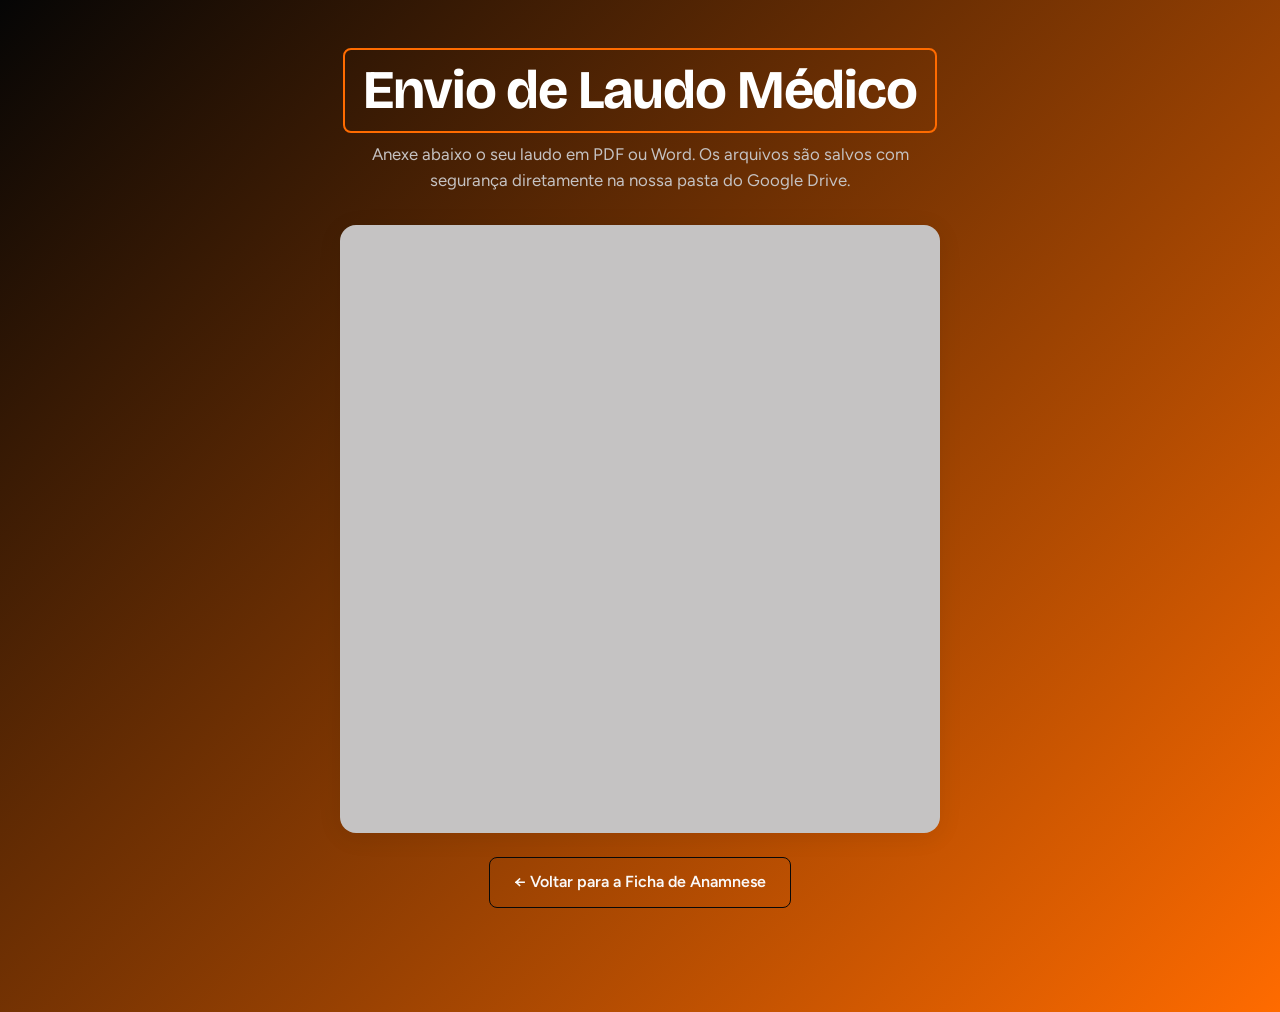
<file: forms.html>
<!DOCTYPE html>
<html lang="pt-BR">
<head>
  <meta charset="UTF-8">
  <meta name="viewport" content="width=device-width, initial-scale=1">
  <title>Envio de Laudo Médico | Anamnese</title>
  <link rel="preconnect" href="https://fonts.googleapis.com">
  <link rel="preconnect" href="https://fonts.gstatic.com" crossorigin>
  <link href="https://fonts.googleapis.com/css2?family=Bricolage+Grotesque:wght@600;700&family=Figtree:wght@400;500;600&display=swap" rel="stylesheet">
  <link rel="stylesheet" href="style.css">
  <style>
    .form-container {
      width: 100%;
      max-width: 600px;
      margin: 24px auto;
      background: #c5c3c3;
      border-radius: 16px;
      overflow: hidden;
      box-shadow: 0 4px 24px rgba(0, 0, 0, 0.08);
    }
    .form-container iframe {
      width: 100%;
      height: 600px;
      border: none;
    }
    .back-action {
      text-align: center;
      margin-top: 20px;
      margin-bottom: 40px;
      
    }
    .btn-secondary {
      display: inline-block;
      padding: 12px 24px;
      background-color: transparent;
      border: 1px solid var(--border-color, #080808);
      border-radius: 8px;
      color: var(--text-color, #faf9f9);
      text-decoration: none;
      font-weight: 600;
      transition: all 0.2s ease;
    }
    .btn-secondary:hover {
      background-color: rgba(0, 0, 0, 0.05);
    }
  </style>
</head>
<body>
  <main class="page">
    <header class="intro">
      <h1>Envio de Laudo Médico</h1>
      <p>Anexe abaixo o seu laudo em PDF ou Word. Os arquivos são salvos com segurança diretamente na nossa pasta do Google Drive.</p>
    </header>

    <div class="form-container">
      <iframe src="https://docs.google.com/forms/d/e/1FAIpQLSdmJk0dve5uvizqQ3bQtpeM3P3DuEWFhcMNsVxbifWRQu177Q/viewform?embedded=true">
        Carregando...
      </iframe>
    </div>

    <div class="back-action">
      <a href="index.html" class="btn-secondary">← Voltar para a Ficha de Anamnese</a>
    </div>
  </main>
</body>
</html>
</file>
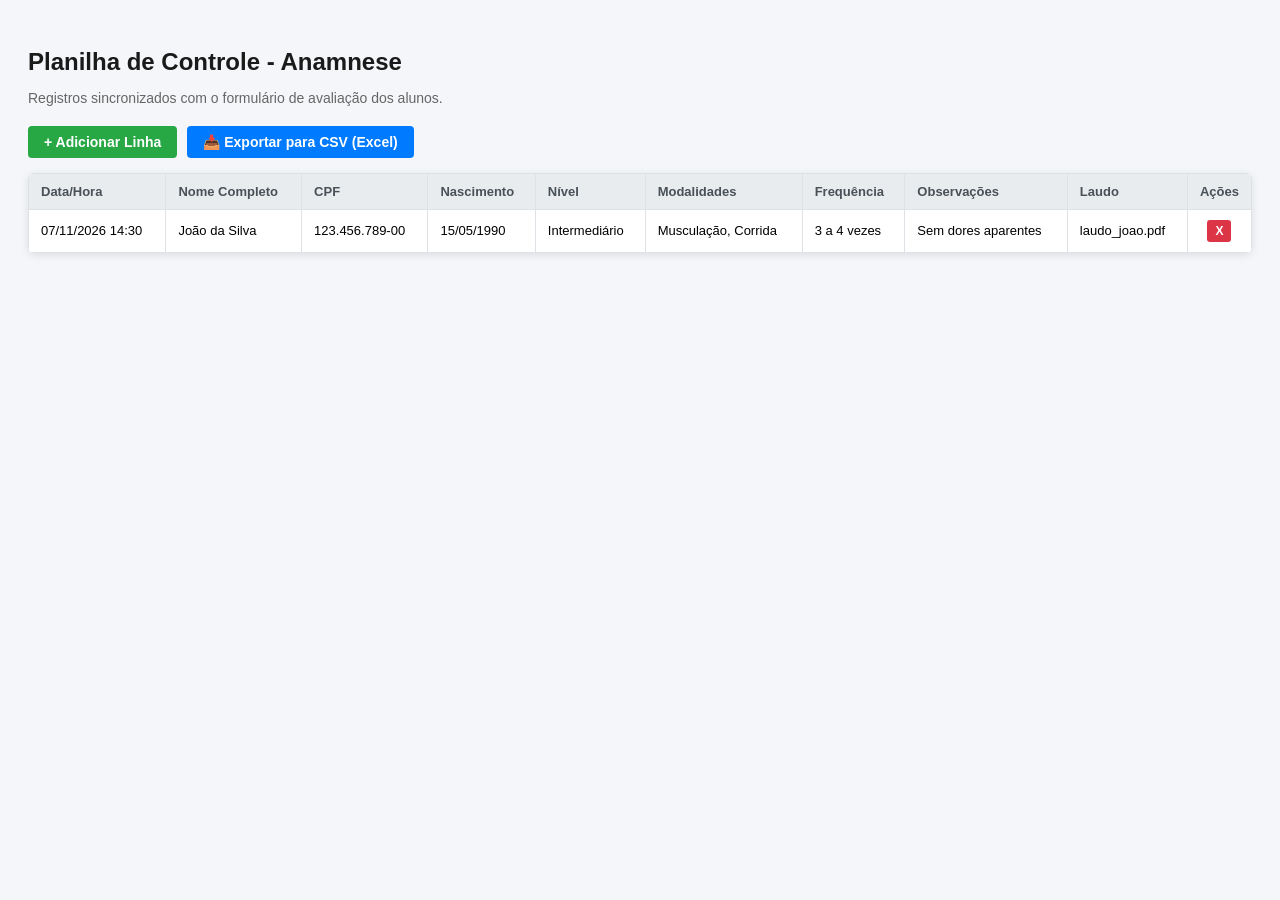
<file: planilha.html>
<!DOCTYPE html>
<html lang="pt-BR">
<head>
  <meta charset="UTF-8">
  <meta name="viewport" content="width=device-width, initial-scale=1.0">
  <title>Planilha de Anamnese</title>
  <style>
    * {
      box-sizing: border-box;
      font-family: 'Figtree', Arial, sans-serif;
    }
    body {
      padding: 20px;
      background-color: #f4f6f9;
    }
    h2 {
      color: #1a1a1a;
      margin-bottom: 5px;
    }
    p.subtitle {
      color: #666;
      font-size: 14px;
      margin-bottom: 20px;
    }
    .toolbar {
      margin-bottom: 15px;
      display: flex;
      gap: 10px;
    }
    button {
      padding: 8px 16px;
      font-size: 14px;
      border: none;
      border-radius: 4px;
      cursor: pointer;
      font-weight: bold;
    }
    .btn-add {
      background-color: #28a745;
      color: white;
    }
    .btn-export {
      background-color: #007bff;
      color: white;
    }
    button:hover {
      opacity: 0.9;
    }
    .table-container {
      overflow-x: auto;
      background: white;
      border-radius: 6px;
      box-shadow: 0 2px 8px rgba(0,0,0,0.1);
    }
    table {
      width: 100%;
      border-collapse: collapse;
      min-width: 900px;
    }
    th, td {
      border: 1px solid #dee2e6;
      padding: 10px 12px;
      text-align: left;
      font-size: 13px;
    }
    th {
      background-color: #e9ecef;
      color: #495057;
    }
    td[contenteditable="true"]:focus {
      outline: 2px solid #007bff;
      background-color: #e8f0fe;
    }
    .btn-remove {
      background-color: #dc3545;
      color: white;
      padding: 4px 8px;
      font-size: 12px;
      border-radius: 3px;
    }
  </style>
</head>
<body>

  <h2>Planilha de Controle - Anamnese</h2>
  <p class="subtitle">Registros sincronizados com o formulário de avaliação dos alunos.</p>

  <div class="toolbar">
    <button class="btn-add" onclick="adicionarLinha()">+ Adicionar Linha</button>
    <button class="btn-export" onclick="exportarCSV()">📥 Exportar para CSV (Excel)</button>
  </div>

  <div class="table-container">
    <table id="planilha">
      <thead>
        <tr>
          <th>Data/Hora</th>
          <th>Nome Completo</th>
          <th>CPF</th>
          <th>Nascimento</th>
          <th>Nível</th>
          <th>Modalidades</th>
          <th>Frequência</th>
          <th>Observações</th>
          <th>Laudo</th>
          <th style="width: 50px; text-align: center;">Ações</th>
        </tr>
      </thead>
      <tbody>
        <tr>
          <td contenteditable="true">07/11/2026 14:30</td>
          <td contenteditable="true">João da Silva</td>
          <td contenteditable="true">123.456.789-00</td>
          <td contenteditable="true">15/05/1990</td>
          <td contenteditable="true">Intermediário</td>
          <td contenteditable="true">Musculação, Corrida</td>
          <td contenteditable="true">3 a 4 vezes</td>
          <td contenteditable="true">Sem dores aparentes</td>
          <td contenteditable="true">laudo_joao.pdf</td>
          <td style="text-align: center;"><button class="btn-remove" onclick="removerLinha(this)">X</button></td>
        </tr>
      </tbody>
    </table>
  </div>

  <script>
    function adicionarLinha() {
      const tbody = document.querySelector("#planilha tbody");
      const novaLinha = document.createElement("tr");
      const dataHoraHoje = new Date().toLocaleString("pt-BR");

      novaLinha.innerHTML = `
        <td contenteditable="true">${dataHoraHoje}</td>
        <td contenteditable="true">Nome do Aluno</td>
        <td contenteditable="true">000.000.000-00</td>
        <td contenteditable="true">DD/MM/AAAA</td>
        <td contenteditable="true">Iniciante</td>
        <td contenteditable="true">Musculação</td>
        <td contenteditable="true">1 a 2 vezes</td>
        <td contenteditable="true">Nenhuma</td>
        <td contenteditable="true">arquivo.pdf</td>
        <td style="text-align: center;"><button class="btn-remove" onclick="removerLinha(this)">X</button></td>
      `;

      tbody.appendChild(novaLinha);
    }

    function removerLinha(btn) {
      const linha = btn.closest("tr");
      linha.remove();
    }

    function exportarCSV() {
      const tabela = document.getElementById("planilha");
      let csv = [];
      const linhas = tabela.querySelectorAll("tr");

      for (let i = 0; i < linhas.length; i++) {
        const linha = [];
        const cols = linhas[i].querySelectorAll("th, td");
        
        // Pega todas as colunas exceto a última (Ações)
        for (let j = 0; j < cols.length - 1; j++) {
          let texto = cols[j].innerText.replace(/"/g, '""');
          linha.push(`"${texto}"`);
        }
        
        csv.push(linha.join(";"));
      }

      const csvString = "\uFEFF" + csv.join("\n");
      const blob = new Blob([csvString], { type: "text/csv;charset=utf-8;" });
      const url = URL.createObjectURL(blob);
      const link = document.createElement("a");
      
      link.setAttribute("href", url);
      link.setAttribute("download", "fichas_anamnese_clientes.csv");
      document.body.appendChild(link);
      link.click();
      document.body.removeChild(link);
    }
  </script>

</body>
</html>
</file>
<file: style.css>
:root {
  background: linear-gradient(135deg, #050505 0%, #FF6B00 100%);
  --surface: #999898;
  --ink: #111111;
  --muted: #c5c2c2;
  --line: #0a0a0a;
  --accent: #0a0a0ad8;
  --accent-soft: #4e3012ea;
  --error: #b3261e;
  --radius: 10px;
  --font-display: "Bricolage Grotesque", "Segoe UI", system-ui, sans-serif;
  --font-body: "Figtree", "Segoe UI", system-ui, sans-serif;
}
h1 {
  color: #ffffff; 
  border: 2px solid #FF6B00; 
  padding: 12px 18px;       
  border-radius: 8px;
  display: inline-block;
}

*, *::before, *::after { box-sizing: border-box; }
 
html { -webkit-text-size-adjust: 100%; }
 
body {
  margin: 0;
  background: var(--bg);
  color: var(--ink);
  font-family: var(--font-body);
  font-size: 1rem;
  line-height: 1.55;
}
 
.page {
  max-width: 720px;
  margin: 0 auto;
  padding: 3rem 1.25rem 4rem;
  text-align: center;
}
 
.intro { margin-bottom: 2rem; 
  
}
 
.intro h1 {
  margin: 0 0 .5rem;
  font-family: var(--font-display);
  font-size: clamp(2.2rem, 7vw, 3.4rem);
  line-height: 1.05;
  letter-spacing: -.02em;
}
 
.intro p {
  color: var(--muted);
  font-size: 1.05rem;
  text-align: center;
  max-width: 600px; /* Opcional: limita a largura para o texto não ficar muito espalhado em telas grandes */
  margin: 0 auto;
}
 
fieldset {
  margin: 0 0 1.5rem;
  padding: 1.5rem;
  background: var(--surface);
  border: 1px solid var(--line);
  border-radius: var(--radius);
}
 
legend {
  float: left;         
  width: 100%;
  margin: 0 0 1.25rem;
  padding: 0;
  font-family: var(--font-display);
  font-size: 1.25rem;
  font-weight: 700;
  
}

legend + * { clear: both; }  
 
.field { margin-bottom: 1.25rem; }
.field:last-child { margin-bottom: 0; }
 
.row {
  display: grid;
  grid-template-columns: 1fr 1fr;
  gap: 1rem;
}
 
label, .label {
  display: block;
  margin-bottom: .4rem;
  font-weight: 600;
  font-size: .95rem;
}
 
.optional { color: var(--muted); font-weight: 400; }
 
input[type="text"],
input[type="date"],
select,
textarea {
  width: 100%;
  padding: .7rem .85rem;
  background: #ffffff;
  color: var(--ink);
  font: inherit;
  border: 1.5px solid var(--line);
  border-radius: 8px;
  transition: border-color .15s, box-shadow .15s;
}
 
textarea { resize: vertical; min-height: 6rem; }
 
input:focus-visible,
select:focus-visible,
textarea:focus-visible {
  outline: none;
  border-color: var(--accent);
  box-shadow: 0 0 0 3px var(--accent-soft);
}
 
.field.invalid input[type="text"],
.field.invalid input[type="date"],
.field.invalid .dropzone,
.field.invalid .levels {
  border-color: var(--error);
}
 
.error {
  margin: .4rem 0 0;
  min-height: 0;
  color: var(--error);
  font-size: .875rem;
}
.error:empty { display: none; }
 
.levels {
  display: grid;
  grid-template-columns: repeat(4, 1fr);
  gap: .75rem;
}
 
.level {
  position: relative;
  display: flex;
  flex-direction: column;
  justify-content: flex-end;
  min-height: 11rem;
  margin: 0;
  padding: .85rem;
  border: 1.5px solid var(--line);
  border-radius: 8px;
  background: #9c5713ea;
  cursor: pointer;
  overflow: hidden;
  transition: border-color .15s, background-color .15s;
}
 
.level input {
  position: absolute;
  opacity: 0;
  pointer-events: none;
}
 
.level .bar {
  position: absolute;
  left: 0;
  right: 0;
  bottom: 0;
  height: var(--h);
  background: var(--accent-soft);
  z-index: 0;
  transition: background-color .2s;
}
 
.level strong,
.level small {
  position: relative;
  z-index: 1;
}
 
.level strong { font-size: .95rem; line-height: 1.2; }
.level small { margin-top: .2rem; color: var(--muted); font-size: .8rem; line-height: 1.3; }
 
.level:hover { border-color: var(--accent); }
 
.level:has(input:checked) { border-color: var(--accent); }
.level:has(input:checked) .bar { background: var(--accent); }
.level:has(input:checked) strong,
.level:has(input:checked) small { color: #c5c2c2; }
 
.level:has(input:focus-visible) {
  box-shadow: 0 0 0 3px var(--accent-soft);
}
 
.chips { display: flex; flex-wrap: wrap; gap: .5rem; }
 
.chip { margin: 0; }
.chip input { position: absolute; opacity: 0; pointer-events: none; }
 
.chip span {
  display: inline-block;
  padding: .45rem .9rem;
  font-weight: 500;
  border: 1.5px solid var(--line);
  border-radius: 999px;
  background: #9c5713ea;
  cursor: pointer;
  transition: background-color .15s, border-color .15s, color .15s;
}
 
.chip span:hover { border-color: var(--accent); }
 
.chip input:checked + span {
  background: var(--accent);
  border-color: var(--accent);
  color: #ffffff;
}
 
.chip input:focus-visible + span { box-shadow: 0 0 0 3px var(--accent-soft); }
 
.dropzone {
  position: relative;
  padding: 1.75rem 1.25rem;
  text-align: center;
  background: #ffffff;
  border: 2px dashed var(--line);
  border-radius: 8px;
  transition: border-color .15s, background-color .15s;
}
 
.dropzone:hover,
.dropzone.dragover {
  border-color: var(--accent);
  background: var(--accent-soft);
}
 
.dropzone:focus-within { box-shadow: 0 0 0 3px var(--accent-soft); border-color: var(--accent); }
 
.dropzone input[type="file"] {
  position: absolute;
  inset: 0;
  width: 100%;
  height: 100%;
  opacity: 0;
  cursor: pointer;
}
 
.dz-empty strong { display: block; }
.dz-empty span { color: var(--muted); font-size: .9rem; }
 
.dz-file {
  position: relative;
  z-index: 2;
  display: flex;
  align-items: center;
  gap: .9rem;
  text-align: left;
}
.dz-file[hidden] { display: none; }
 
.file-ext {
  flex: none;
  display: grid;
  place-items: center;
  width: 3rem;
  height: 3rem;
  background: var(--accent);
  color: #ffffff;
  font-family: var(--font-display);
  font-weight: 700;
  font-size: .8rem;
  border-radius: 8px;
}
 
.file-info { flex: 1; min-width: 0; }
.file-info strong {
  display: block;
  overflow: hidden;
  text-overflow: ellipsis;
  white-space: nowrap;
}
.file-info span { color: var(--muted); font-size: .85rem; }
 
#file-remove {
  padding: .45rem .8rem;
  font: inherit;
  font-size: .875rem;
  font-weight: 600;
  color: var(--error);
  background: #ffffff;
  border: 1.5px solid var(--line);
  border-radius: 8px;
  cursor: pointer;
}
#file-remove:hover { border-color: var(--error); }
#file-remove:focus-visible { outline: 3px solid var(--accent-soft); }
 
.check {
  display: flex;
  gap: .7rem;
  align-items: flex-start;
  margin: 0;
  font-weight: 400;
  cursor: pointer;
}
 
.check input {
  flex: none;
  width: 1.2rem;
  height: 1.2rem;
  margin-top: .2rem;
  accent-color: var(--accent);
}
 
/* Envio */
.actions { margin-top: 1.5rem; }
 
.submit {
  width: 100%;
  padding: 1rem 1.5rem;
  font: inherit;
  font-family: var(--font-display);
  font-size: 1.1rem;
  font-weight: 700;
  color: #c5c2c2;
  background: var(--accent);
  border: 0;
  border-radius: var(--radius);
  cursor: pointer;
  transition: background-color .15s;
}
 
.submit:hover { background: #084745; }
.submit:focus-visible { outline: 3px solid var(--accent); outline-offset: 3px; }
.submit:disabled { opacity: .6; cursor: wait; }
 
.status {
  margin: 1rem 0 0;
  font-weight: 600;
}
.status:empty { display: none; }
.status.ok {
  padding: 1rem 1.25rem;
  color: var(--accent);
  background: var(--accent-soft);
  border-radius: var(--radius);
}
.status.fail {
  padding: 1rem 1.25rem;
  color: var(--error);
  background: #ffffff;
  border-radius: var(--radius);
}
 
/* Responsivo */
@media (max-width: 640px) {
  .page { padding: 2rem 1rem 3rem; }
  fieldset { padding: 1.15rem; }
  .row { grid-template-columns: 1fr; }
  .levels { grid-template-columns: 1fr 1fr; }
  .level { min-height: 8.5rem; }
}
 
@media (prefers-reduced-motion: reduce) {
  * { transition: none !important; }
}
</file>
